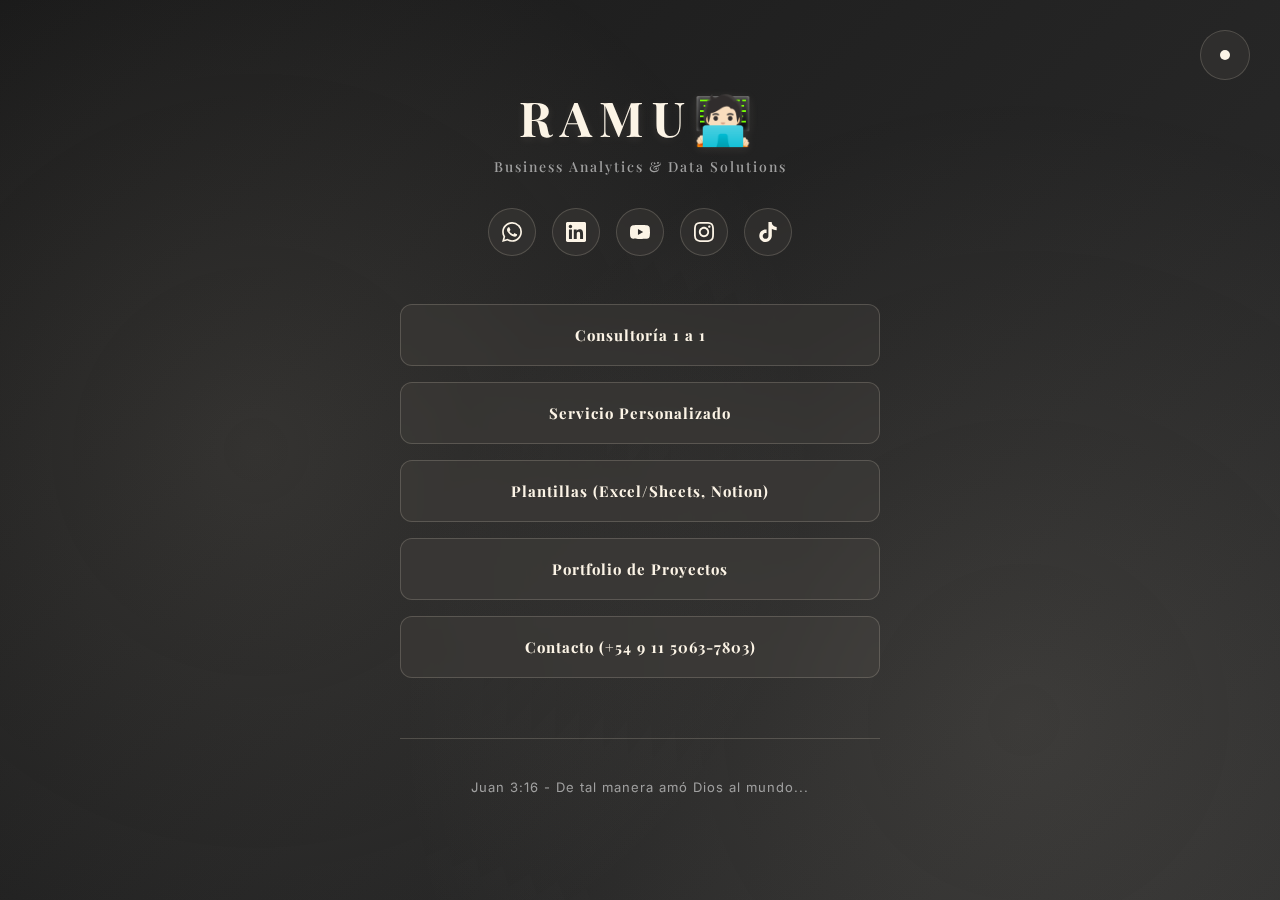
<file: index.html>
<!DOCTYPE html>
<html lang="es">
<head>
    <meta charset="UTF-8">
    <meta name="viewport" content="width=device-width, initial-scale=1.0">
    <title>RAMU - Ramiro Lombardi</title>
    <link rel="icon" href="data:image/svg+xml,<svg xmlns=%22http://www.w3.org/2000/svg%22 viewBox=%220 0 100 100%22><text y=%22.9em%22 font-size=%2285%22>🧑🏻‍💻</text></svg>">
    <link rel="stylesheet" href="styles.css">
</head>
<body>
    <button class="theme-toggle" onclick="toggleTheme()" aria-label="Toggle theme">
        <svg class="sun-icon" viewBox="0 0 24 24" xmlns="http://www.w3.org/2000/svg">
            <circle cx="12" cy="12" r="5"/>
            <line x1="12" y1="1" x2="12" y2="3"/>
            <line x1="12" y1="21" x2="12" y2="23"/>
            <line x1="4.22" y1="4.22" x2="5.64" y2="5.64"/>
            <line x1="18.36" y1="18.36" x2="19.78" y2="19.78"/>
            <line x1="1" y1="12" x2="3" y2="12"/>
            <line x1="21" y1="12" x2="23" y2="12"/>
            <line x1="4.22" y1="19.78" x2="5.64" y2="18.36"/>
            <line x1="18.36" y1="5.64" x2="19.78" y2="4.22"/>
        </svg>
        <svg class="moon-icon" viewBox="0 0 24 24" xmlns="http://www.w3.org/2000/svg">
            <path d="M21 12.79A9 9 0 1 1 11.21 3 7 7 0 0 0 21 12.79z"/>
        </svg>
    </button>

    <div class="container">
        <div class="header">
            
            <h1>RAMU🧑🏻‍💻</h1>
            <p>Business Analytics & Data Solutions</p>
            
            <div class="social-icons">
                <a href="https://wa.me/5491150637803?text=Hola%20Ramiro!%20Me%20contacto%20desde%20tu%20Web" class="social-icon" target="_blank" aria-label="WhatsApp">
                    <svg viewBox="0 0 24 24" fill="currentColor">
                        <path d="M17.472 14.382c-.297-.149-1.758-.867-2.03-.967-.273-.099-.471-.148-.67.15-.197.297-.767.966-.94 1.164-.173.199-.347.223-.644.075-.297-.15-1.255-.463-2.39-1.475-.883-.788-1.48-1.761-1.653-2.059-.173-.297-.018-.458.13-.606.134-.133.298-.347.446-.52.149-.174.198-.298.298-.497.099-.198.05-.371-.025-.52-.075-.149-.669-1.612-.916-2.207-.242-.579-.487-.5-.669-.51-.173-.008-.371-.01-.57-.01-.198 0-.52.074-.792.372-.272.297-1.04 1.016-1.04 2.479 0 1.462 1.065 2.875 1.213 3.074.149.198 2.096 3.2 5.077 4.487.709.306 1.262.489 1.694.625.712.227 1.36.195 1.871.118.571-.085 1.758-.719 2.006-1.413.248-.694.248-1.289.173-1.413-.074-.124-.272-.198-.57-.347m-5.421 7.403h-.004a9.87 9.87 0 01-5.031-1.378l-.361-.214-3.741.982.998-3.648-.235-.374a9.86 9.86 0 01-1.51-5.26c.001-5.45 4.436-9.884 9.888-9.884 2.64 0 5.122 1.03 6.988 2.898a9.825 9.825 0 012.893 6.994c-.003 5.45-4.437 9.884-9.885 9.884m8.413-18.297A11.815 11.815 0 0012.05 0C5.495 0 .16 5.335.157 11.892c0 2.096.547 4.142 1.588 5.945L.057 24l6.305-1.654a11.882 11.882 0 005.683 1.448h.005c6.554 0 11.89-5.335 11.893-11.893A11.821 11.821 0 0020.885 3.488"/>
                    </svg>
                </a>
                
                <a href="https://www.linkedin.com/in/ramulombardi/" class="social-icon" target="_blank" aria-label="LinkedIn">
                    <svg viewBox="0 0 24 24" fill="currentColor">
                        <path d="M20.447 20.452h-3.554v-5.569c0-1.328-.027-3.037-1.852-3.037-1.853 0-2.136 1.445-2.136 2.939v5.667H9.351V9h3.414v1.561h.046c.477-.9 1.637-1.85 3.37-1.85 3.601 0 4.267 2.37 4.267 5.455v6.286zM5.337 7.433c-1.144 0-2.063-.926-2.063-2.065 0-1.138.92-2.063 2.063-2.063 1.14 0 2.064.925 2.064 2.063 0 1.139-.925 2.065-2.064 2.065zm1.782 13.019H3.555V9h3.564v11.452zM22.225 0H1.771C.792 0 0 .774 0 1.729v20.542C0 23.227.792 24 1.771 24h20.451C23.2 24 24 23.227 24 22.271V1.729C24 .774 23.2 0 22.222 0h.003z"/>
                    </svg>
                </a>
                
                <a href="https://www.youtube.com/@ramulombardi" class="social-icon" target="_blank" aria-label="YouTube">
                    <svg viewBox="0 0 24 24" fill="currentColor">
                        <path d="M23.498 6.186a3.016 3.016 0 0 0-2.122-2.136C19.505 3.545 12 3.545 12 3.545s-7.505 0-9.377.505A3.017 3.017 0 0 0 .502 6.186C0 8.07 0 12 0 12s0 3.93.502 5.814a3.016 3.016 0 0 0 2.122 2.136c1.871.505 9.376.505 9.376.505s7.505 0 9.377-.505a3.015 3.015 0 0 0 2.122-2.136C24 15.93 24 12 24 12s0-3.93-.502-5.814zM9.545 15.568V8.432L15.818 12l-6.273 3.568z"/>
                    </svg>
                </a>
                
                <a href="https://www.instagram.com/ramu.lombardi/" class="social-icon" target="_blank" aria-label="Instagram">
                    <svg viewBox="0 0 24 24" fill="currentColor">
                        <path d="M12 2.163c3.204 0 3.584.012 4.85.07 3.252.148 4.771 1.691 4.919 4.919.058 1.265.069 1.645.069 4.849 0 3.205-.012 3.584-.069 4.849-.149 3.225-1.664 4.771-4.919 4.919-1.266.058-1.644.07-4.85.07-3.204 0-3.584-.012-4.849-.07-3.26-.149-4.771-1.699-4.919-4.92-.058-1.265-.07-1.644-.07-4.849 0-3.204.013-3.583.07-4.849.149-3.227 1.664-4.771 4.919-4.919 1.266-.057 1.645-.069 4.849-.069zm0-2.163c-3.259 0-3.667.014-4.947.072-4.358.2-6.78 2.618-6.98 6.98-.059 1.281-.073 1.689-.073 4.948 0 3.259.014 3.668.072 4.948.2 4.358 2.618 6.78 6.98 6.98 1.281.058 1.689.072 4.948.072 3.259 0 3.668-.014 4.948-.072 4.354-.2 6.782-2.618 6.979-6.98.059-1.28.073-1.689.073-4.948 0-3.259-.014-3.667-.072-4.947-.196-4.354-2.617-6.78-6.979-6.98-1.281-.059-1.69-.073-4.949-.073zm0 5.838c-3.403 0-6.162 2.759-6.162 6.162s2.759 6.163 6.162 6.163 6.162-2.759 6.162-6.163c0-3.403-2.759-6.162-6.162-6.162zm0 10.162c-2.209 0-4-1.79-4-4 0-2.209 1.791-4 4-4s4 1.791 4 4c0 2.21-1.791 4-4 4zm6.406-11.845c-.796 0-1.441.645-1.441 1.44s.645 1.44 1.441 1.44c.795 0 1.439-.645 1.439-1.44s-.644-1.44-1.439-1.44z"/>
                    </svg>
                </a>
                
                <a href="https://www.tiktok.com/@ramulombardi" class="social-icon" target="_blank" aria-label="TikTok">
                    <svg viewBox="0 0 24 24" fill="currentColor">
                        <path d="M12.525.02c1.31-.02 2.61-.01 3.91-.02.08 1.53.63 3.09 1.75 4.17 1.12 1.11 2.7 1.62 4.24 1.79v4.03c-1.44-.05-2.89-.35-4.2-.97-.57-.26-1.1-.59-1.62-.93-.01 2.92.01 5.84-.02 8.75-.08 1.4-.54 2.79-1.35 3.94-1.31 1.92-3.58 3.17-5.91 3.21-1.43.08-2.86-.31-4.08-1.03-2.02-1.19-3.44-3.37-3.65-5.71-.02-.5-.03-1-.01-1.49.18-1.9 1.12-3.72 2.58-4.96 1.66-1.44 3.98-2.13 6.15-1.72.02 1.48-.04 2.96-.04 4.44-.99-.32-2.15-.23-3.02.37-.63.41-1.11 1.04-1.36 1.75-.21.51-.15 1.07-.14 1.61.24 1.64 1.82 3.02 3.5 2.87 1.12-.01 2.19-.66 2.77-1.61.19-.33.4-.67.41-1.06.1-1.79.06-3.57.07-5.36.01-4.03-.01-8.05.02-12.07z"/>
                    </svg>
                </a>
            </div>
        </div>

        <div class="links">
            <a href="https://wa.me/5491150637803?text=Hola%20Ramiro!%20Me%20interesa%20la%20consultoría%201%20a%201" class="link-button" target="_blank">
                <span><strong>Consultoría 1 a 1</strong></span>
            </a>
            
            <a href="serviciopersonalizado.html" class="link-button">
                <span><strong>Servicio Personalizado</strong></span>
            </a>
            
            <a href="https://wa.me/5491150637803?text=Hola%20Ramiro!%20Me%20interesan%20las%20plantillas%20(Excel,%20Looker,%20Power%20BI)" class="link-button" target="_blank">
                <span><strong>Plantillas (Excel/Sheets, Notion)</strong></span>
            </a>
            
            <!-- <a href="https://wa.me/5491150637803?text=Hola%20Ramiro!%20Me%20interesan%20los%20cursos%20y%20la%20comunidad" class="link-button" target="_blank">
                <span><strong>Cursos y Comunidad</strong></span>
            </a> -->
            
            <a href="portfolio.html" class="link-button">
                <span><strong>Portfolio de Proyectos</strong></span>
            </a>
            
            <a href="https://wa.me/5491150637803?text=Hola%20Ramiro!%20Me%20contacto%20desde%20tu%20Web" class="link-button" target="_blank">
                <span><strong>Contacto (+54 9 11 5063-7803)</strong></span>
            </a>
        </div>

        <div class="footer">
            <p>Juan 3:16 - De tal manera amó Dios al mundo...</p>
            <div class="social-links">
                <a href="#"></a>
                <a href="#"></a>
                <a href="#"></a>
            </div>
        </div>
    </div>

    <script src="script.js"></script>
</body>
</html>
</file>
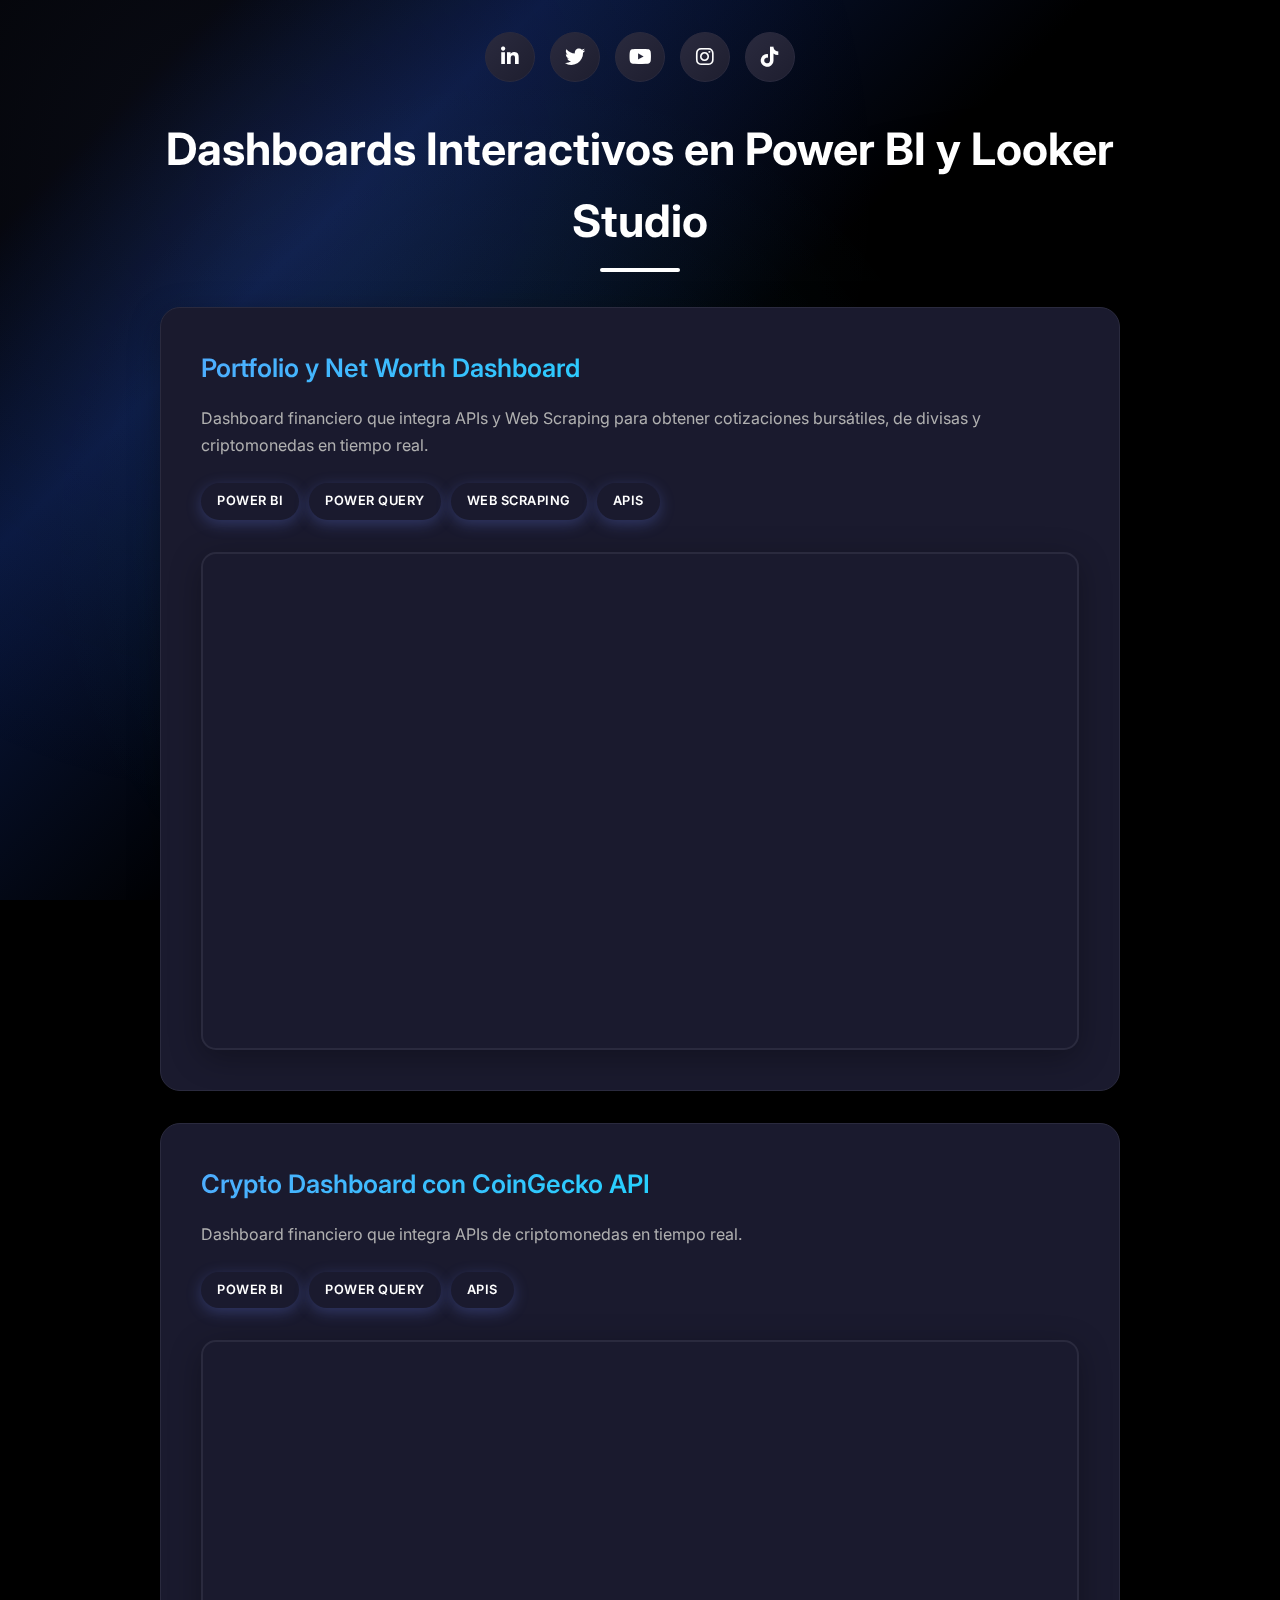
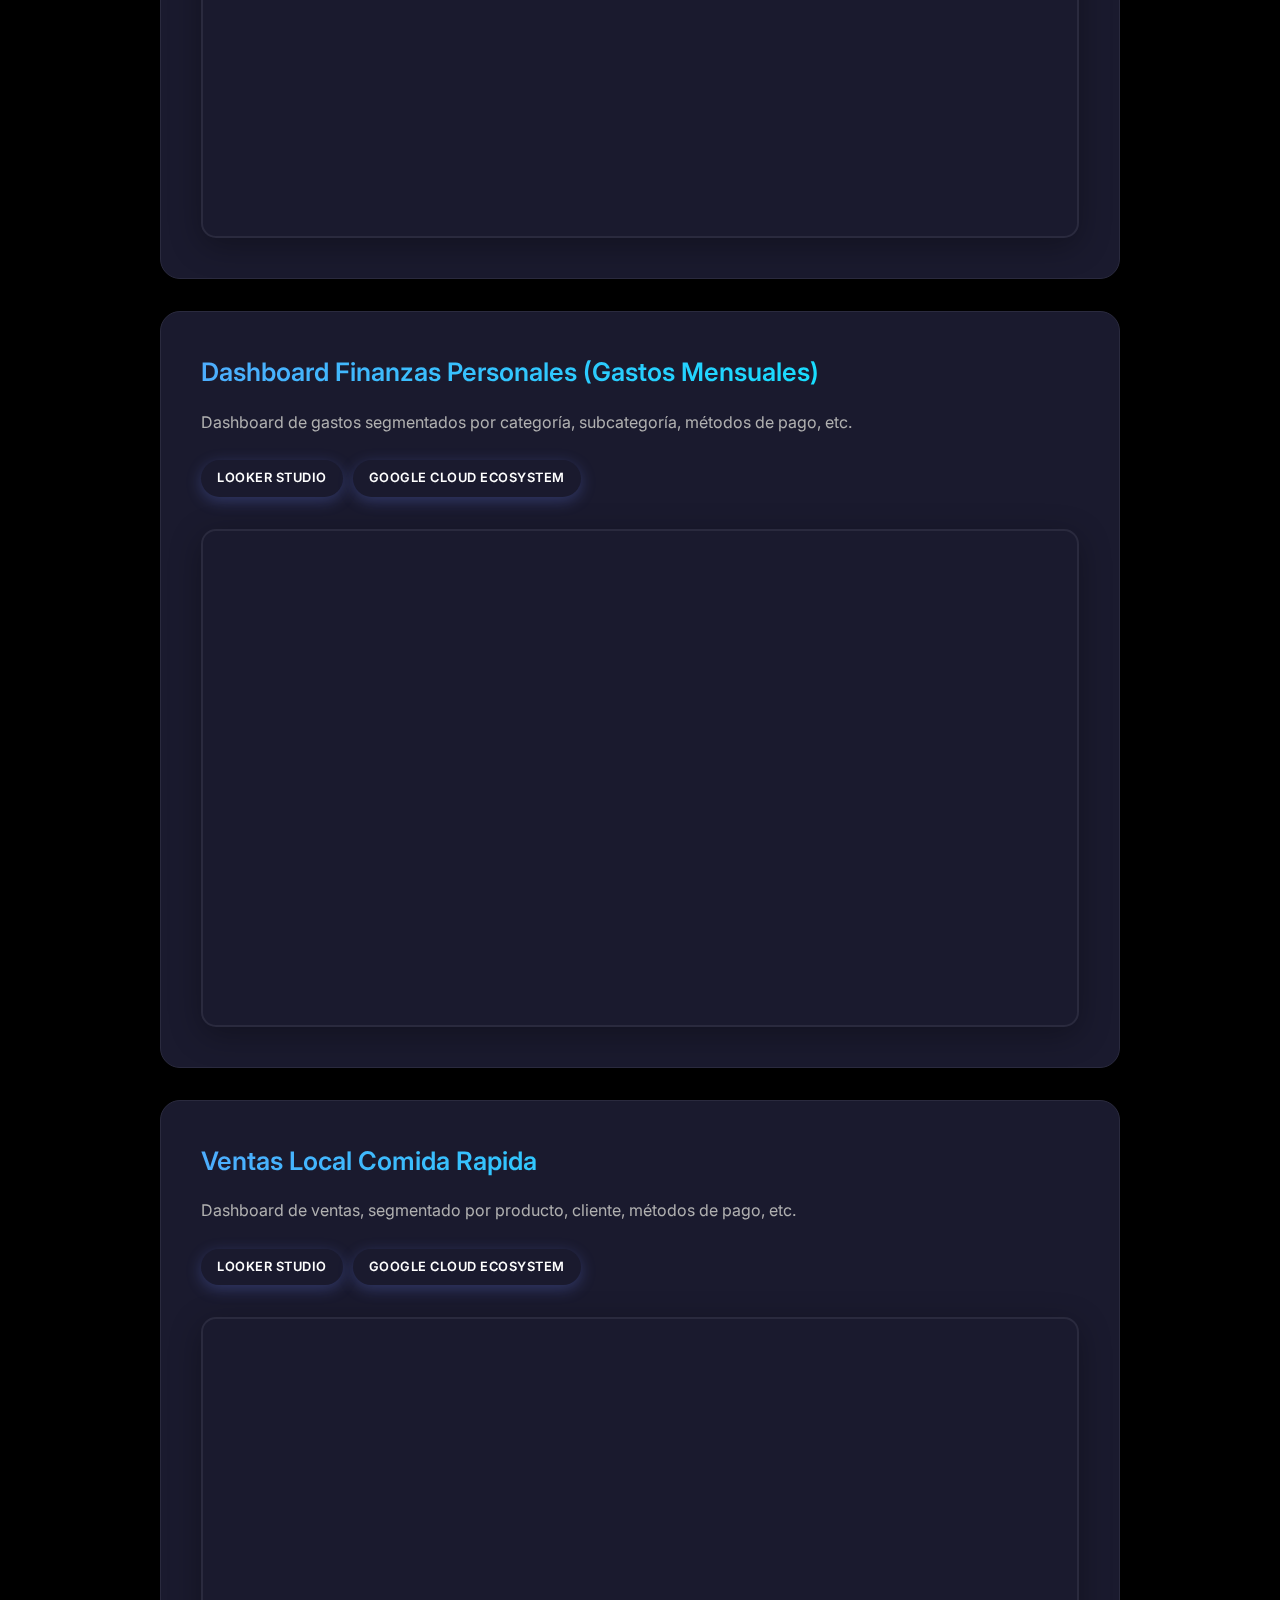
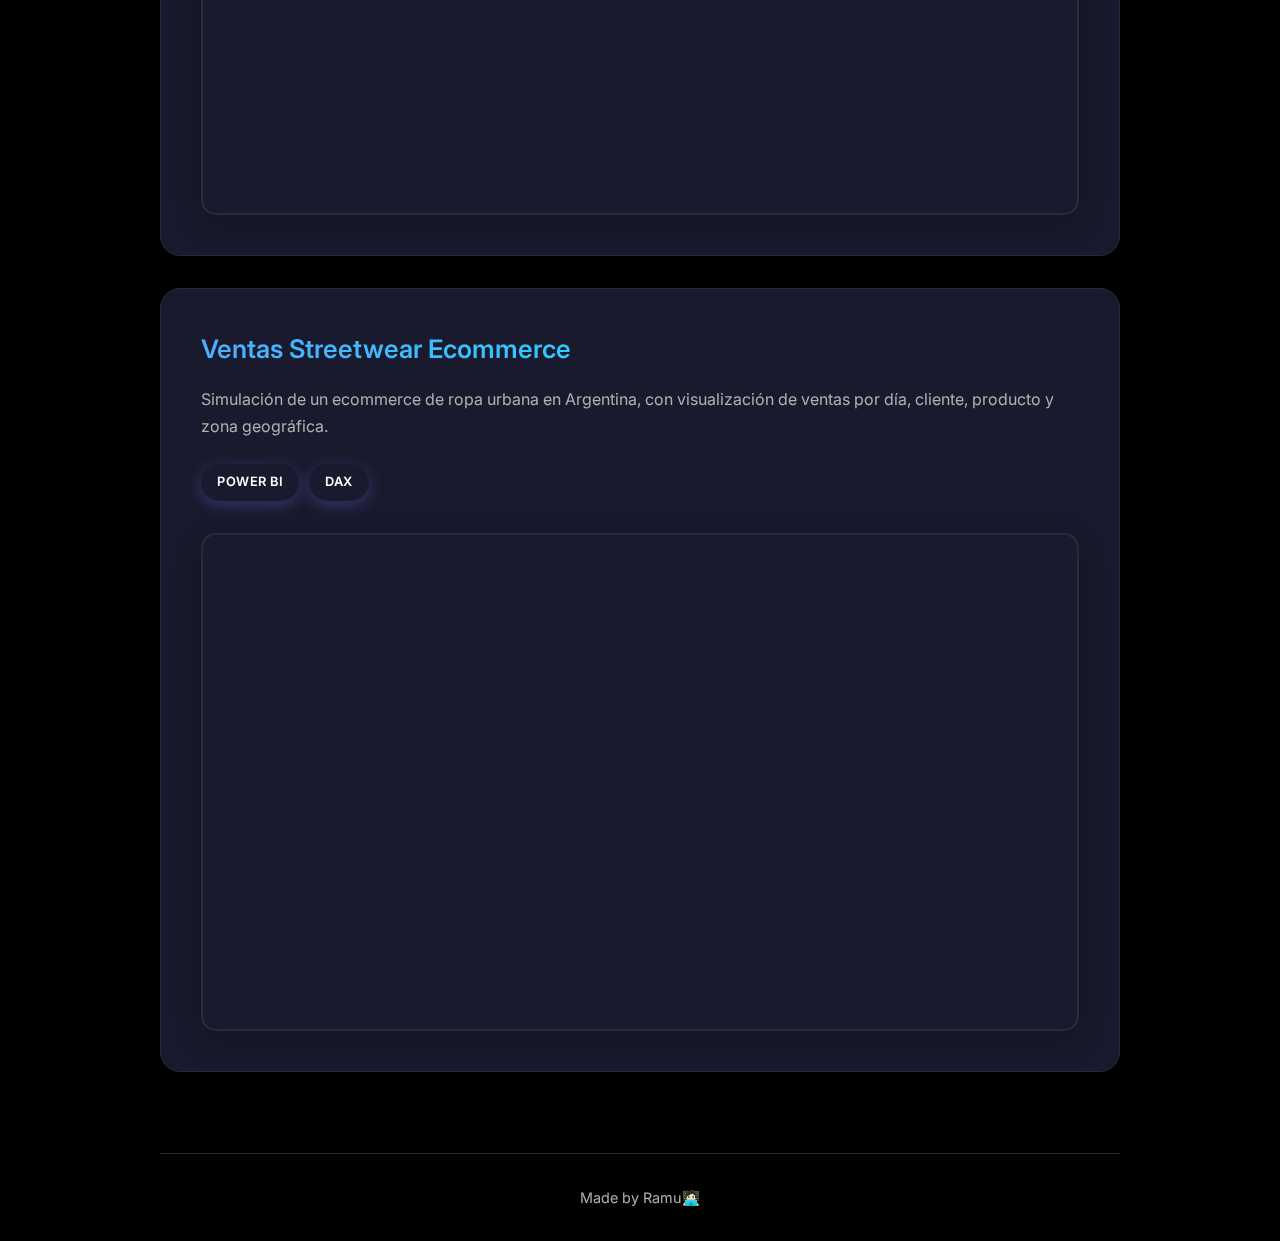
<file: dashboards.html>
<!DOCTYPE html>
<html lang="es">
<head>
  <meta charset="UTF-8">
  <meta name="viewport" content="width=device-width, initial-scale=1.0">
  <title>Dashboards | Ramu's Portfolio</title>
  <link rel="icon" href="data:image/svg+xml,<svg xmlns=%22http://www.w3.org/2000/svg%22 viewBox=%220 0 100 100%22><text y=%22.9em%22 font-size=%2285%22>🧑🏻‍💻</text></svg>">

  <!-- Google Fonts -->
  <link rel="preconnect" href="https://fonts.googleapis.com">
  <link rel="preconnect" href="https://fonts.gstatic.com" crossorigin>
  <link href="https://fonts.googleapis.com/css2?family=Inter:wght@300;400;500;600;700&display=swap" rel="stylesheet">

  <!-- Font Awesome -->
  <link rel="stylesheet" href="https://cdnjs.cloudflare.com/ajax/libs/font-awesome/6.4.0/css/all.min.css">

  <!-- CSS -->
  <link rel="stylesheet" href="css/styles.css">
</head>
<body>

  <div class="social-links">
    <a href="https://www.linkedin.com/in/ramulombardi" target="_blank" class="social-btn"><i class="fab fa-linkedin-in"></i></a>
    <a href="https://twitter.com/ramulombardi" target="_blank" class="social-btn"><i class="fab fa-twitter"></i></a>
    <a href="https://www.youtube.com/@ramulombardi" target="_blank" class="social-btn"><i class="fab fa-youtube"></i></a>
    <a href="https://www.instagram.com/ramulombardii" target="_blank" class="social-btn"><i class="fab fa-instagram"></i></a>
    <a href="https://www.tiktok.com/@ramulombardi" target="_blank" class="social-btn"><i class="fab fa-tiktok"></i></a>
  </div>

  <div class="container">

    <h1 class="section-title">Dashboards Interactivos en Power BI y Looker Studio</h1>

    <section id="dashboards" class="fade-in hidden-before-scroll delay-2">

      <div class="card">
        <h3>Portfolio y Net Worth Dashboard</h3>
        <p>Dashboard financiero que integra APIs y Web Scraping para obtener cotizaciones bursátiles, de divisas y criptomonedas en tiempo real.</p>
        <div class="tech-stack">
          <span class="tech-item">Power BI</span>
          <span class="tech-item">Power Query</span>
          <span class="tech-item">Web Scraping</span>
          <span class="tech-item">APIs</span>
        </div>
        <div class="dashboard-responsive">
          <iframe 
            src="https://app.powerbi.com/view?r=eyJrIjoiZjQzZmU3N2EtNzRlMy00N2MzLWIxMzMtMjI3NTZjOTdjNmRkIiwidCI6ImM1Y2I4YTU0LWYxZGEtNDNkOC05MmJiLTFiYjFiMTliMDVjNyIsImMiOjR9" 
            allowfullscreen>
          </iframe>
        </div>
      </div>



      <div class="card">
        <h3>Crypto Dashboard con CoinGecko API</h3>
        <p>Dashboard financiero que integra APIs de criptomonedas en tiempo real.</p>
        <div class="tech-stack">
          <span class="tech-item">Power BI</span>
          <span class="tech-item">Power Query</span>
          <span class="tech-item">APIs</span>
        </div>
        <div class="dashboard-responsive">
          <iframe 
            src="https://app.powerbi.com/view?r=eyJrIjoiOGFhZDFlMjUtZjljNS00N2U0LThlNzctYTljMWMyZmMyMzE0IiwidCI6ImM1Y2I4YTU0LWYxZGEtNDNkOC05MmJiLTFiYjFiMTliMDVjNyIsImMiOjR9" 
            allowfullscreen>
          </iframe>
        </div>
      </div>








      <div class="card">
        <h3>Dashboard Finanzas Personales (Gastos Mensuales)</h3>
        <p>Dashboard de gastos segmentados por categoría, subcategoría, métodos de pago, etc.</p>
        <div class="tech-stack">
          <span class="tech-item">Looker Studio</span>
          <span class="tech-item">Google Cloud Ecosystem</span>
        </div>
        <div class="dashboard-responsive">
          <iframe width="600" height="450" src="https://lookerstudio.google.com/embed/reporting/5f15ae7c-0c07-4823-9794-ebdc7c475eb5/page/tS0QF" frameborder="0" style="border:0" allowfullscreen sandbox="allow-storage-access-by-user-activation allow-scripts allow-same-origin allow-popups allow-popups-to-escape-sandbox"></iframe>
        </div>
      </div>

      <div class="card">
        <h3>Ventas Local Comida Rapida</h3>
        <p>Dashboard de ventas, segmentado por producto, cliente, métodos de pago, etc.</p>
        <div class="tech-stack">
          <span class="tech-item">Looker Studio</span>
          <span class="tech-item">Google Cloud Ecosystem</span>
        </div>
        <div class="dashboard-responsive">
          <iframe width="600" height="450" src="https://lookerstudio.google.com/embed/reporting/84ced582-1b33-4422-90be-7336b0b7fe6a/page/kx1QF" frameborder="0" style="border:0" allowfullscreen sandbox="allow-storage-access-by-user-activation allow-scripts allow-same-origin allow-popups allow-popups-to-escape-sandbox"></iframe>
        </div>
      </div>




      <div class="card">
        <h3>Ventas Streetwear Ecommerce</h3>
        <p>Simulación de un ecommerce de ropa urbana en Argentina, con visualización de ventas por día, cliente, producto y zona geográfica.</p>
        <div class="tech-stack">
          <span class="tech-item">Power BI</span>
          <span class="tech-item">DAX</span>
        </div>
        <div class="dashboard-responsive">
          <iframe 
            src="https://app.powerbi.com/view?r=eyJrIjoiY2YzNmU3MjQtYjIzNS00MWVhLWExNjktMzQzNGYzMDMyZGEwIiwidCI6ImM1Y2I4YTU0LWYxZGEtNDNkOC05MmJiLTFiYjFiMTliMDVjNyIsImMiOjR9" 
            allowfullscreen>
          </iframe>
        </div>
      </div>

    
      

    </section>

    <footer>
      <p>Made by Ramu<span style="color: var(--primary-light);">🧑🏻‍💻</span></p>
    </footer>

  </div>

  <script src="js/script.js"></script>
</body>
</html>
</file>
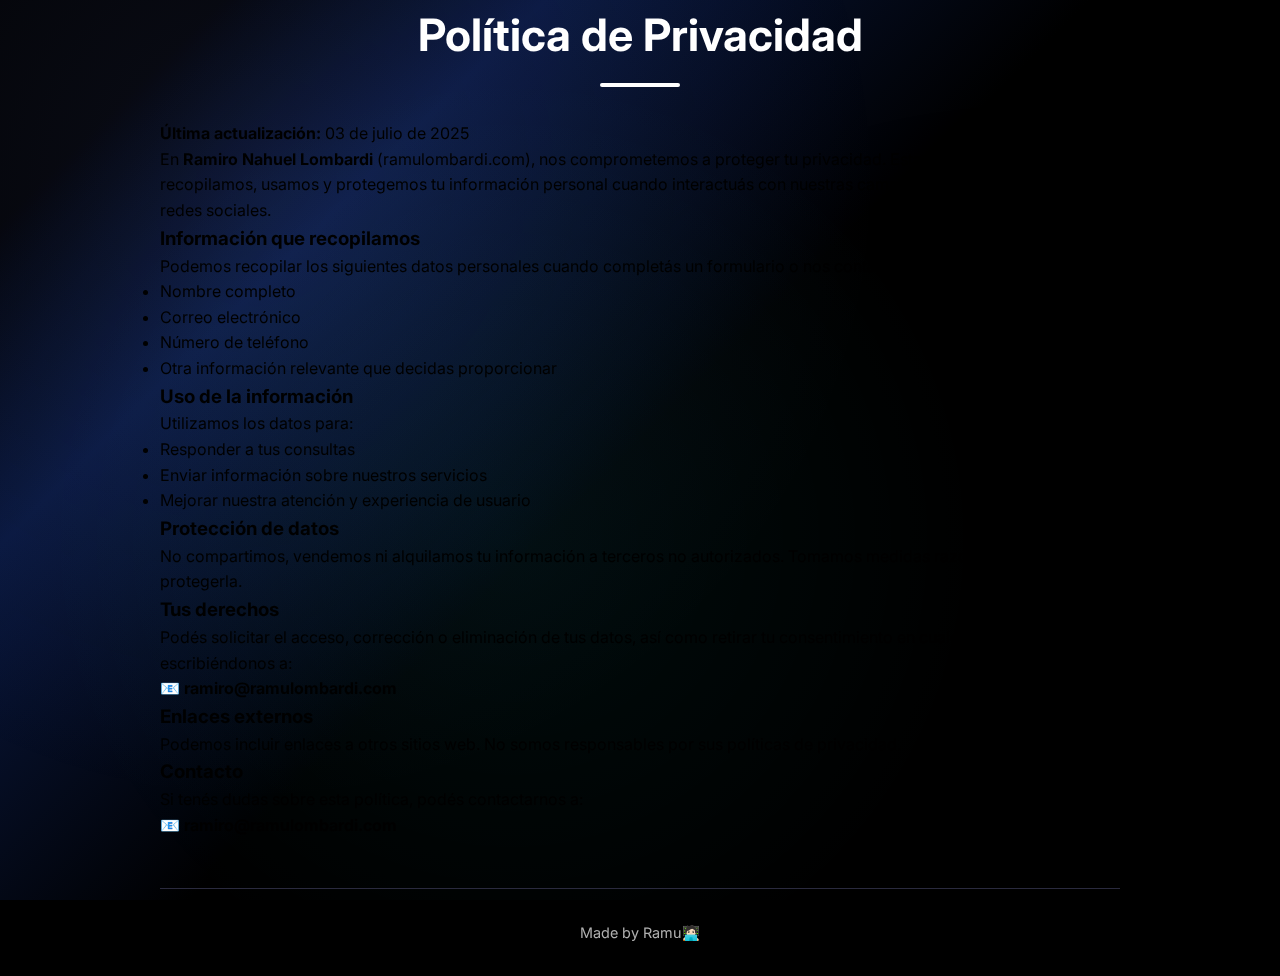
<file: privacypolicy.html>
<!DOCTYPE html>
<html lang="es">
<head>
  <meta charset="UTF-8">
  <meta name="viewport" content="width=device-width, initial-scale=1.0">
  <title>Política de Privacidad | Ramu's Portfolio</title>
  <link rel="icon" href="data:image/svg+xml,<svg xmlns=%22http://www.w3.org/2000/svg%22 viewBox=%220 0 100 100%22><text y=%22.9em%22 font-size=%2285%22>🧑🏻‍💻</text></svg>">

  <!-- Google Fonts -->
  <link rel="preconnect" href="https://fonts.googleapis.com">
  <link rel="preconnect" href="https://fonts.gstatic.com" crossorigin>
  <link href="https://fonts.googleapis.com/css2?family=Inter:wght@300;400;500;600;700&display=swap" rel="stylesheet">

  <!-- Font Awesome -->
  <link rel="stylesheet" href="https://cdnjs.cloudflare.com/ajax/libs/font-awesome/6.4.0/css/all.min.css">

  <!-- CSS -->
  <link rel="stylesheet" href="css/styles.css">
</head>
<body>
  <div class="container">
    <h1 class="section-title">Política de Privacidad</h1>

    <section id="privacy-policy" class="fade-in hidden-before-scroll delay-2">
      <p><strong>Última actualización:</strong> 03 de julio de 2025</p>

      <p>En <strong>Ramiro Nahuel Lombardi</strong> (ramulombardi.com), nos comprometemos a proteger tu privacidad. Esta política explica cómo recopilamos, usamos y protegemos tu información personal cuando interactuás con nuestras campañas publicitarias, sitio web o redes sociales.</p>

      <h3>Información que recopilamos</h3>
      <p>Podemos recopilar los siguientes datos personales cuando completás un formulario o nos contactás:</p>
      <ul>
        <li>Nombre completo</li>
        <li>Correo electrónico</li>
        <li>Número de teléfono</li>
        <li>Otra información relevante que decidas proporcionar</li>
      </ul>

      <h3>Uso de la información</h3>
      <p>Utilizamos los datos para:</p>
      <ul>
        <li>Responder a tus consultas</li>
        <li>Enviar información sobre nuestros servicios</li>
        <li>Mejorar nuestra atención y experiencia de usuario</li>
      </ul>

      <h3>Protección de datos</h3>
      <p>No compartimos, vendemos ni alquilamos tu información a terceros no autorizados. Tomamos medidas razonables para protegerla.</p>

      <h3>Tus derechos</h3>
      <p>Podés solicitar el acceso, corrección o eliminación de tus datos, así como retirar tu consentimiento en cualquier momento, escribiéndonos a:</p>
      <p><strong>📧 ramiro@ramulombardi.com</strong></p>

      <h3>Enlaces externos</h3>
      <p>Podemos incluir enlaces a otros sitios web. No somos responsables por sus políticas de privacidad.</p>

      <h3>Contacto</h3>
      <p>Si tenés dudas sobre esta política, podés contactarnos a:</p>
      <p><strong>📧 ramiro@ramulombardi.com</strong></p>
    </section>

    <footer>
      <p>Made by Ramu<span style="color: var(--primary-light);">🧑🏻‍💻</span></p>
    </footer>
  </div>

  <script src="js/script.js"></script>
</body>
</html>
</file>
<file: styles.css>
@import url('https://fonts.googleapis.com/css2?family=Playfair+Display:wght@400;600;700&family=Inter:wght@400;500;600&family=Parisienne&family=Allura&family=Great+Vibes&family=Tangerine:wght@700&family=Pinyon+Script&family=Rouge+Script&family=Mrs+Saint+Delafield&family=Italianno&family=Monsieur+La+Doulaise&family=Mr+Dafoe&family=Euphoria+Script&display=swap');

* {
    margin: 0;
    padding: 0;
    box-sizing: border-box;
}

:root {
    --bg-primary: #1a1a1a;
    --bg-secondary: #2d2d2d;
    --text-primary: #fcf4e6;
    --text-secondary: #a0a0a0;
    --accent: #E8DCC8;
    --accent-secondary: #d4c5ad;
    --border: rgba(232, 220, 200, 0.2);
    --card-bg: rgba(232, 220, 200, 0.05);
    --card-hover: rgba(232, 220, 200, 0.1);
    --shadow: rgba(0, 0, 0, 0.4);
    --glow: rgba(232, 220, 200, 0.1);
    --logo-text: #1a1a1a;
}

[data-theme="light"] {
    --bg-primary: #ffe7c7;
    --bg-secondary: #ffe6c5;
    --text-primary: #12184f;
    --text-secondary: #39476f;
    --accent: #1a1a1a;
    --accent-secondary: #2d2d2d;
    --border: rgba(26, 26, 26, 0.15);
    --card-bg: #fcead2;
    --card-hover: #fff4e7;
    --shadow: rgba(0, 0, 0, 0.1);
    --glow: rgba(232, 220, 200, 0.3);
    --logo-text: #1a1a1a;
}

body {
    font-family: 'Inter', sans-serif;
    background: linear-gradient(135deg, var(--bg-primary) 0%, var(--bg-secondary) 100%);
    min-height: 100vh;
    display: flex;
    justify-content: center;
    align-items: center;
    padding: 20px;
    position: relative;
    overflow-x: hidden;
    transition: background 0.4s ease;
}

body::before {
    content: '';
    position: fixed;
    top: 0;
    left: 0;
    width: 100%;
    height: 100%;
    background-image: radial-gradient(circle at 20% 50%, var(--glow) 0%, transparent 50%),
                      radial-gradient(circle at 80% 80%, var(--glow) 0%, transparent 50%);
    pointer-events: none;
    transition: opacity 0.4s ease;
}

.theme-toggle {
    position: fixed;
    top: 30px;
    right: 30px;
    width: 50px;
    height: 50px;
    background: var(--card-bg);
    backdrop-filter: blur(10px);
    border: 1px solid var(--border);
    border-radius: 50%;
    display: flex;
    align-items: center;
    justify-content: center;
    cursor: pointer;
    transition: all 0.3s ease;
    z-index: 1000;
}

.theme-toggle:hover {
    background: var(--card-hover);
    transform: scale(1.1);
    box-shadow: 0 8px 16px var(--shadow);
}

.theme-toggle svg {
    width: 24px;
    height: 24px;
    fill: var(--text-primary);
    transition: all 0.3s ease;
}

/* Por defecto mostrar el sol */
.sun-icon {
    display: block;
}

.moon-icon {
    display: none;
}

/* En modo claro mostrar la luna */
[data-theme="light"] .sun-icon {
    display: none;
}

[data-theme="light"] .moon-icon {
    display: block;
}

.container {
    max-width: 480px;
    width: 100%;
    position: relative;
    z-index: 2;
}

.header {
    text-align: center;
    margin-bottom: 48px;
    animation: fadeInDown 0.8s ease;
}

@keyframes fadeInDown {
    from {
        opacity: 0;
        transform: translateY(-20px);
    }
    to {
        opacity: 1;
        transform: translateY(0);
    }
}

.logo-container {
    position: relative;
    width: 140px;
    height: 140px;
    margin: 0 auto 24px;
}

.logo-ring {
    position: absolute;
    top: 0;
    left: 0;
    width: 100%;
    height: 100%;
    border: 3px solid var(--accent);
    border-radius: 50%;
    animation: rotate 20s linear infinite;
    transition: border-color 0.4s ease;
}

@keyframes rotate {
    from { transform: rotate(0deg); }
    to { transform: rotate(360deg); }
}

.logo-ring::before {
    content: '';
    position: absolute;
    top: -3px;
    left: 50%;
    width: 8px;
    height: 8px;
    background: var(--accent);
    border-radius: 50%;
    transform: translateX(-50%);
    transition: background 0.4s ease;
}

.logo {
    position: relative;
    width: 100%;
    height: 100%;
    background: linear-gradient(135deg, #E8DCC8 0%, #d4c5ad 100%);
    border-radius: 50%;
    display: flex;
    align-items: center;
    justify-content: center;
    font-family: 'Playfair Display', serif;
    font-size: 64px;
    font-weight: 700;
    color: var(--logo-text);
    box-shadow: 
        0 10px 40px var(--glow),
        inset 0 2px 10px rgba(255, 255, 255, 0.3);
    transition: box-shadow 0.4s ease;
}

.header h1 {
    font-family: 'Playfair Display', serif;
    font-size: 48px;
    font-weight: 700;
    color: var(--text-primary);
    margin-bottom: 8px;
    letter-spacing: 8px;
    text-shadow: 0 2px 10px var(--glow);
    transition: color 0.4s ease, text-shadow 0.4s ease;
}

.header p {
    font-size: 14px;
    color: var(--text-secondary);
    letter-spacing: 2px;
    text-transform: none;
    font-weight: 500;
    transition: color 0.4s ease;
    margin-bottom: 32px;
    font-family: 'Playfair Display', serif;
}

.social-icons {
    display: flex;
    justify-content: center;
    gap: 16px;
    margin-top: 24px;
}

.social-icon {
    width: 48px;
    height: 48px;
    background: var(--card-bg);
    backdrop-filter: blur(10px);
    border: 1px solid var(--border);
    border-radius: 50%;
    display: flex;
    align-items: center;
    justify-content: center;
    color: var(--text-primary);
    text-decoration: none;
    transition: all 0.3s cubic-bezier(0.4, 0, 0.2, 1);
    position: relative;
    overflow: hidden;
}

.social-icon svg {
    width: 20px;
    height: 20px;
    fill: currentColor;
    transition: all 0.3s ease;
}

.social-icon::before {
    content: '';
    position: absolute;
    inset: 0;
    background: linear-gradient(135deg, var(--card-hover) 0%, transparent 100%);
    opacity: 0;
    transition: opacity 0.3s ease;
    border-radius: 50%;
}

.social-icon:hover {
    background: var(--card-hover);
    border-color: var(--border);
    transform: translateY(-2px) scale(1.05);
    box-shadow: 
        0 8px 16px var(--shadow),
        0 0 20px var(--glow);
}

.social-icon:hover::before {
    opacity: 1;
}

.social-icon:hover svg {
    transform: scale(1.1);
}

.social-icon:active {
    transform: translateY(-1px) scale(1.02);
}

.links {
    display: flex;
    flex-direction: column;
    gap: 16px;
}

.link-button {
    background: var(--card-bg);
    backdrop-filter: blur(10px);
    border: 1px solid var(--border);
    padding: 20px 32px;
    text-decoration: none;
    color: var(--text-primary);
    font-size: 15px;
    font-weight: 500;
    text-align: center;
    transition: all 0.4s cubic-bezier(0.4, 0, 0.2, 1);
    position: relative;
    overflow: hidden;
    letter-spacing: 1px;
    border-radius: 12px;
    animation: fadeInUp 0.8s ease backwards;
    font-family: 'Playfair Display', serif;
}

@keyframes fadeInUp {
    from {
        opacity: 0;
        transform: translateY(20px);
    }
    to {
        opacity: 1;
        transform: translateY(0);
    }
}

.link-button:nth-child(1) { animation-delay: 0.1s; }
.link-button:nth-child(2) { animation-delay: 0.2s; }
.link-button:nth-child(3) { animation-delay: 0.3s; }
.link-button:nth-child(4) { animation-delay: 0.4s; }
.link-button:nth-child(5) { animation-delay: 0.5s; }
.link-button:nth-child(6) { animation-delay: 0.6s; }

.link-button::before {
    content: '';
    position: absolute;
    top: 0;
    left: -100%;
    width: 100%;
    height: 100%;
    background: linear-gradient(90deg, transparent, var(--card-hover), transparent);
    transition: left 0.6s ease;
}

.link-button:hover::before {
    left: 100%;
}

.link-button::after {
    content: '';
    position: absolute;
    inset: 0;
    background: linear-gradient(135deg, var(--card-hover) 0%, transparent 100%);
    opacity: 0;
    transition: opacity 0.4s ease;
    border-radius: 12px;
}

.link-button:hover {
    background: var(--card-hover);
    border-color: var(--border);
    transform: translateY(-4px);
    box-shadow: 
        0 12px 24px var(--shadow),
        0 0 40px var(--glow);
}

.link-button:hover::after {
    opacity: 1;
}

.link-button span {
    position: relative;
    z-index: 1;
}

.link-button:active {
    transform: translateY(-2px);
}

.footer {
    text-align: center;
    margin-top: 60px;
    padding-top: 40px;
    border-top: 1px solid var(--border);
    animation: fadeIn 1s ease 0.8s backwards;
    transition: border-color 0.4s ease;
}

@keyframes fadeIn {
    from { opacity: 0; }
    to { opacity: 1; }
}

.footer p {
    color: var(--text-secondary);
    font-size: 13px;
    letter-spacing: 1px;
    margin-bottom: 20px;
    transition: color 0.4s ease;
}

.social-links {
    display: flex;
    justify-content: center;
    gap: 32px;
}

.social-links a {
    color: var(--text-primary);
    text-decoration: none;
    font-size: 13px;
    letter-spacing: 1px;
    transition: all 0.3s ease;
    position: relative;
    font-weight: 500;
}

.social-links a::after {
    content: '';
    position: absolute;
    bottom: -4px;
    left: 0;
    width: 0;
    height: 1px;
    background: var(--text-primary);
    transition: width 0.3s ease;
}

.social-links a:hover {
    opacity: 0.7;
}

.social-links a:hover::after {
    width: 100%;
}

@media (max-width: 480px) {
    .theme-toggle {
        top: 20px;
        right: 20px;
        width: 45px;
        height: 45px;
    }

    .theme-toggle svg {
        width: 20px;
        height: 20px;
    }

    .header h1 {
        font-size: 40px;
        letter-spacing: 6px;
    }

    .logo-container {
        width: 120px;
        height: 120px;
    }

    .logo {
        font-size: 56px;
    }

    .link-button {
        font-size: 14px;
        padding: 18px 24px;
    }

            .social-links {
                gap: 24px;
            }

            .social-icons {
                gap: 12px;
                margin-top: 20px;
            }

            .social-icon {
                width: 42px;
                height: 42px;
            }

            .social-icon svg {
                width: 18px;
                height: 18px;
            }
        }
</file>
<file: css/styles.css>
:root {
    /* Paleta de colores */
    --background-dark: #000000;
    --background-gradient: linear-gradient(135deg, #000000 10%, #09173d 25%, #000000 50%);
    --card-bg-light: #000000;
    --card-bg-gradient: linear-gradient(135deg, #2a2a3e 0%, #1e1e2f 100%);
    
    /* Gradientes principales */
    --primary-gradient: linear-gradient(135deg, #ffffff 0%, #ffffff 100%);
    --secondary-gradient: linear-gradient(135deg, #000000 0%, #000000 100%);
    --accent-gradient: linear-gradient(135deg, #4facfe 0%, #00f2fe 100%);
    --success-gradient: linear-gradient(135deg, #43e97b 0%, #38f9d7 100%);
    --warning-gradient: linear-gradient(135deg, #000000 0%, #fee140 100%);
    
    /* Colores de texto */
    --text-primary: #000000; 
    --text-secondary: #b0b0b0;
    --text-accent: #00f2fe;
    
    /* Efectos y sombras */
    --shadow-primary: 0 10px 30px rgba(133, 152, 235, 0.3);
    --shadow-secondary: 0 10px 30px rgba(0, 0, 0, 0.3);
    --shadow-card: 0 8px 32px rgba(0, 0, 0, 0.3);
    --shadow-glow: 0 0 20px rgba(102, 126, 234, 0.5);
    
    /* Bordes */
    --border-gradient: linear-gradient(135deg, #667eea 0%, #764ba2 100%);
    --border-subtle: #2a2a3e;
    
    /* Colores específicos */
    --whatsapp-green: #25D366;
    --whatsapp-green-hover: #1ebd5a;
}

/* Base global */
* {
    box-sizing: border-box;
    margin: 0;
    padding: 0;
}

body {
    font-family: 'Inter', -apple-system, BlinkMacSystemFont, 'Segoe UI', Roboto, sans-serif;
    background: var(--background-dark);
    background-image: var(--background-gradient);
    background-attachment: fixed;
    color: var(--text-primary);
    line-height: 1.6;
    overflow-x: hidden;
    -webkit-font-smoothing: antialiased;
    -moz-osx-font-smoothing: grayscale;
}

body::before {
    content: '';
    position: fixed;
    top: 0;
    left: 0;
    width: 100%;
    height: 100%;
    background: 
        radial-gradient(circle at 20% 20%, rgba(102, 126, 234, 0.1) 0%, transparent 50%),
        radial-gradient(circle at 80% 80%, rgba(0, 0, 0, 0.1) 0%, transparent 50%),
        radial-gradient(circle at 40% 60%, rgba(0, 242, 254, 0.05) 0%, transparent 50%);
    pointer-events: none;
    z-index: -1;
}

.container {
    max-width: 1000px;
    margin: 0 auto;
    padding: 0 20px;
}

/* Encabezado */
header {
    text-align: center;
    padding: 4rem 1rem 3rem;
    position: relative;
    overflow: hidden;
    margin-bottom: 3rem;
}

header::before {
    content: '';
    position: absolute;
    top: -100%;
    left: -100%;
    width: 300%;
    height: 300%;
    z-index: -1;
    animation: pulse 20s infinite alternate;
}

@keyframes pulse {
    0% { transform: scale(1) rotate(0deg); opacity: 0.3; }
    100% { transform: scale(1.3) rotate(10deg); opacity: 0.1; }
}

.intro {
    display: flex;
    flex-direction: column;
    align-items: center;
    justify-content: center;
    gap: 2rem;
}

.profile-pic {
    width: 280px;
    height: 280px;
    border-radius: 30%;
    object-fit: cover;
    border: 0.3px solid transparent;
    background: var(--primary-gradient);
    padding: 0px;
    margin-bottom: 1rem;
    box-shadow: var(--shadow-primary);
    transition: all 0.4s ease;
    position: relative;
}


.profile-pic:hover {
    transform: scale(1.1);
    box-shadow: var(--shadow-glow);
}

.profile-pic::before {
    content: '';
    position: absolute;
    inset: -3px;
    background: var(--primary-gradient);
    border-radius: 50%;
    z-index: -1;
    animation: rotate 4s linear infinite;
}

@keyframes rotate {
    0% { transform: rotate(0deg); }
    100% { transform: rotate(360deg); }
}

/* --- AJUSTE PARA EL EMOJI --- */
.emoji-img {
    height: 1.5em; /* Buen tamaño para el emoji */
    width: auto;
    vertical-align: -0.15em; /* Ajuste para subir el emoji. Puedes probar con valores como -0.1em, -2px, -3px */
    margin-left: 8px; /* Mantén el espacio entre el texto y el emoji */
    display: inline-block;
}

header h2 {
    font-size: 3.5rem;
    margin-bottom: 1rem;
    background: var(--primary-gradient);
    -webkit-background-clip: text;
    -webkit-text-fill-color: transparent;
    background-clip: text;
    font-weight: 700;
    text-shadow: 0 0 30px rgba(102, 126, 234, 0.5);
}

header h3 {
    font-size: 1.3rem;
    color: var(--text-secondary);
    margin-bottom: 2rem;
    max-width: 600px;
    margin-left: auto;
    margin-right: auto;
    line-height: 1.6;
}

.btn {
    display: inline-flex;
    align-items: center;
    justify-content: center;
    padding: 14px 32px;
    border-radius: 50px;
    font-weight: 600;
    text-decoration: none;
    transition: all 0.4s ease;
    margin: 0.5rem;
    font-size: 1rem;
    position: relative;
    overflow: hidden;
    text-transform: uppercase;
    letter-spacing: 1px;
}

.btn::before {
    content: '';
    position: absolute;
    top: 0;
    left: -100%;
    width: 100%;
    height: 100%;
    background: linear-gradient(90deg, transparent, rgba(255, 255, 255, 0.2), transparent);
    transition: left 0.5s;
}

.btn:hover::before {
    left: 100%;
}

.btn-primary {
    background: #1a1a2e;
    color: white;
    border: none;
    box-shadow: var(--shadow-primary);
    margin-top: 0.01rem;
    margin-bottom: 1.4rem;
}




.btn-primary:hover {
    transform: translateY(-4px);
    box-shadow: 0 15px 40px rgba(102, 126, 234, 0.4);
}

/* Enlaces sociales */
.social-links {
    display: flex;
    justify-content: center;
    gap: 15px;
    flex-wrap: wrap;
    margin-bottom: 2rem;
    padding-top: 2rem;
}

.social-btn {
    display: flex;
    align-items: center;
    justify-content: center;
    width: 50px;
    height: 50px;
    border-radius: 50%;
    background: var(--card-bg-gradient);
    color: #ffffff;
    transition: all 0.4s ease;
    font-size: 20px;
    text-decoration: none;
    border: 1px solid var(--border-subtle);
    position: relative;
    overflow: hidden;
}

.social-btn::before {
    content: '';
    position: absolute;
    top: 0;
    left: 0;
    width: 100%;
    height: 100%;
    background: #161628;
    opacity: 0;
    transition: opacity 0.4s ease;
}

.social-btn:hover::before {
    opacity: 1;
}

.social-btn:hover {
    color: white;
    transform: translateY(-5px) scale(1.1);
    box-shadow: var(--shadow-primary);
}

.social-btn i {
    position: relative;
    z-index: 1;
}

/* Secciones */
section {
    padding: 0.1rem 0;
    position: relative;
}

.section-title {
    font-size: 2.8rem;
    margin-bottom: 3rem;
    position: relative;
    display: block;
    text-align: center;
    background: var(--primary-gradient);
    -webkit-background-clip: text;
    -webkit-text-fill-color: transparent;
    background-clip: text;
    font-weight: 700;
}

.section-title::after {
    content: '';
    position: absolute;
    bottom: -15px;
    left: 50%;
    transform: translateX(-50%);
    width: 80px;
    height: 4px;
    background: var(--primary-gradient);
    border-radius: 2px;
}

/* Tarjetas (Cards) */
.card {
    background: #1a1a2e;
    border-radius: 20px;
    padding: 2.5rem;
    margin-bottom: 2rem;
    transition: all 0.4s ease;
    border: 1px solid var(--border-subtle);
    box-shadow: var(--shadow-card);
    position: relative;
    overflow: hidden;
}

.card::before {
    content: '';
    position: absolute;
    top: 0;
    left: 0;
    width: 100%;
    height: 100%;
    background: linear-gradient(135deg, rgba(102, 126, 234, 0.1) 0%, rgba(0, 0, 0, 0.1) 100%);
    opacity: 0;
    transition: opacity 0.4s ease;
}

.card:hover::before {
    opacity: 1;
}

.card:hover {
    transform: translateY(-10px);
    box-shadow: 0 20px 40px rgba(0, 0, 0, 0.3);
    border-color: rgba(102, 126, 234, 0.5);
}

.card h3 {
    font-size: 1.6rem;
    margin-bottom: 1rem;
    background: var(--accent-gradient);
    -webkit-background-clip: text;
    -webkit-text-fill-color: transparent;
    background-clip: text;
    font-weight: 600;
    position: relative;
    z-index: 1;
}

.card p {
    color: var(--text-secondary);
    font-size: 1rem;
    line-height: 1.7;
    position: relative;
    z-index: 1;
}

.tech-stack {
    display: flex;
    flex-wrap: wrap;
    gap: 10px;
    margin-top: 1.5rem;
    position: relative;
    z-index: 1;
}

.tech-item {
    background: #1a1a2e;
    color: white;
    padding: 8px 16px;
    border-radius: 25px;
    font-size: 0.8rem;
    font-weight: 600;
    text-transform: uppercase;
    letter-spacing: 0.5px;
    box-shadow: 0 4px 15px rgba(102, 126, 234, 0.3);
    transition: all 0.3s ease;
}

.tech-item:hover {
    transform: translateY(-2px);
    box-shadow: 0 8px 25px rgba(102, 126, 234, 0.4);
}

.project-link {
    display: inline-block;
    margin-top: 1.5rem;
    padding: 12px 24px;
    background: #25D366; /* Corregido de #43e97b a var(--whatsapp-green) si es para consistencia */
    color: white;
    text-decoration: none;
    border-radius: 25px;
    font-weight: 600;
    transition: all 0.4s ease;
    font-size: 0.9rem;
    text-transform: uppercase;
    letter-spacing: 1px;
    box-shadow: 0 8px 25px rgba(67, 233, 123, 0.3);
    position: relative;
    z-index: 1;
}

.project-link:hover {
    transform: translateY(-3px);
    box-shadow: 0 12px 35px rgba(67, 233, 123, 0.4);
}

/* Carrusel de Certificaciones */
.cert-carousel {
    overflow: hidden;
    width: 100%;
    margin-top: 2rem;
    position: relative;
    padding: 15px 0;
}

.cert-track {
    display: flex;
    gap: 20px;
    animation: scroll-certs 25s linear infinite;
    width: max-content;
    padding-bottom: 10px;
}

.cert-thumb {
    height: 250px;
    border-radius: 15px;
    cursor: pointer;
    box-shadow: var(--shadow-card);
    transition: all 0.4s ease;
    border: 2px solid transparent;
    background: var(--card-bg-gradient);
    padding: 2px;
}

.cert-thumb:hover {
    transform: scale(1.05);
    box-shadow: var(--shadow-primary);
    border-color: rgba(102, 126, 234, 0.5);
}

@keyframes scroll-certs {
    0% { transform: translateX(0); }
    100% { transform: translateX(-50%); }
}

/* Modal */
.modal {
    display: none;
    position: fixed;
    z-index: 9999;
    padding-top: 60px;
    left: 0;
    top: 0;
    width: 100%;
    height: 100%;
    background: rgba(0, 0, 0, 0.9);
    backdrop-filter: blur(10px);
}

.modal-content {
    display: block;
    margin: auto;
    max-width: 90%;
    max-height: 85%;
    border-radius: 15px;
    box-shadow: var(--shadow-primary);
}

.close {
    position: absolute;
    top: 25px;
    right: 35px;
    color: #fff;
    font-size: 3rem;
    font-weight: normal;
    cursor: pointer;
    transition: all 0.3s ease;
}

.close:hover {
    color: var(--text-accent);
    transform: rotate(90deg) scale(1.2);
}

/* Sección de Contacto */
#contact {
    margin-top: 3rem;
    padding-top: 3rem;
    border-top: 1px solid var(--border-subtle);
    position: relative; /* ¡Añadido! Crea un nuevo contexto de apilamiento */
    z-index: 1; /* ¡Añadido! Asegura que la sección esté por encima de fondos con z-index: -1 */
}

#contact .card {
    background: transparent;
    border: none;
    box-shadow: none;
    padding: 10;
    text-align: center;
}

.contact-info {
    width: 100%;
    max-width: 600px;
    margin: 0 auto;
    display: flex;
    flex-direction: column;
    align-items: center;
    gap: 1.5rem;
}

.contact-item {
    display: flex;
    align-items: center;
    gap: 12px;
    font-size: 1.1rem;
    color: var(--text-secondary);
    padding: 15px 25px;
    border-radius: 15px;
    transition: all 0.3s ease;
    border: 1px solid var(--border-subtle);
    position: relative; /* ¡Añadido! Necesario para que z-index funcione */
    z-index: 2; /* ¡Añadido! Asegura que sea clicable */
}

.contact-item:hover {
    transform: translateY(-4px);
    box-shadow: var(--shadow-card);
}

.contact-item a {
    color: var(--text-accent);
    text-decoration: none;
    transition: color 0.3s ease;
    /* Los enlaces dentro del item ya tienen z-index por su padre si este tiene z-index,
       pero si el problema persiste específicamente en el texto del enlace,
       podrías añadir aquí: position: relative; z-index: 3; */
}

.contact-item a:hover {
    color: #ffffff;
}

.contact-icon {
    background: var(--primary-gradient);
    -webkit-background-clip: text;
    -webkit-text-fill-color: transparent;
    background-clip: text;
    font-size: 1.3rem;
}

/* Botón de WhatsApp */
.whatsapp-button {
    display: inline-flex;
    align-items: center;
    gap: 15px;
    padding: 20px 40px;
    background: var(--whatsapp-green);
    color: white !important;
    text-decoration: none;
    border-radius: 20px;
    font-weight: 600;
    transition: all 0.4s ease;
    font-size: 2rem;
    box-shadow: 0 8px 25px rgb(36, 208, 99);
    margin-bottom: 0.5rem;
    text-transform: uppercase;
    letter-spacing: 1px;
    position: relative; /* ¡Añadido! Necesario para que z-index funcione */
    z-index: 2; /* ¡Añadido! Asegura que sea clicable */
}

.whatsapp-button:hover {
    background-color: var(--whatsapp-green-hover);
    transform: translateY(-4px);
    box-shadow: 0 12px 35px rgba(37, 211, 102, 0.4);
}

/* Responsive Dashboards */
.dashboard-responsive {
    position: relative;
    width: 100%;
    padding-bottom: 56.25%;
    height: 0;
    overflow: hidden;
    margin-top: 2rem;
    border-radius: 15px;
    border: 2px solid var(--border-subtle);
    box-shadow: var(--shadow-card);
}

.dashboard-responsive iframe {
    position: absolute;
    top: 0;
    left: 0;
    width: 100%;
    height: 100%;
    border: none;
}

/* Centrado general para tarjetas de proyectos */
.card.centered {
    text-align: center;
}

.card.centered .tech-stack {
    justify-content: center;
}

/* Footer */
footer {
    text-align: center;
    padding: 2rem 0;
    color: var(--text-secondary);
    font-size: 0.9rem;
    border-top: 1px solid var(--border-subtle);
    margin-top: 3rem;
}

/* Media Queries para adaptabilidad */
@media (max-width: 768px) {
    header {
        padding: 3rem 1rem 2rem;
    }

    header h2 {
        font-size: 2.5rem;
    }

    header h3 {
        font-size: 1.1rem;
    }

    .profile-pic {
        width: 140px;
        height: 140px;
    }

    .social-links {
        padding-top: 1.5rem;
        margin-bottom: 2rem;
    }

    .section-title {
        font-size: 2rem;
        margin-bottom: 2rem;
    }

    .card {
        padding: 2rem;
        margin-bottom: 1.5rem;
    }

    .card h3 {
        font-size: 1.3rem;
    }

    .cert-thumb {
        height: 200px;
    }

    .modal-content {
        max-width: 95%;
        max-height: 80%;
    }

    .close {
        font-size: 2.5rem;
        top: 20px;
        right: 20px;
    }

    #contact {
        margin-top: 2rem;
        padding-top: 2rem;
    }

    .contact-item {
        font-size: 1rem;
    }

    .contact-icon {
        font-size: 1.1rem;
    }

    footer {
        padding: 1.5rem 0;
        margin-top: 2.5rem;
    }
}

@media (max-width: 480px) {
    header {
        padding: 2.5rem 1rem 1.5rem;
    }

    header h2 {
        font-size: 2rem;
    }

    header h3 {
        font-size: 1rem;
    }

    .profile-pic {
        width: 120px;
        height: 120px;
    }

    .social-links {
        gap: 10px;
        padding-top: 1rem;
        margin-bottom: 1.5rem;
    }

    .social-btn {
        width: 40px;
        height: 40px;
        font-size: 16px;
    }

    .btn {
        padding: 10px 20px;
        font-size: 0.9rem;
    }

    .section-title {
        font-size: 1.8rem;
        margin-bottom: 1.5rem;
    }

    .card {
        padding: 1.5rem;
        margin-bottom: 1rem;
    }

    .card h3 {
        font-size: 1.2rem;
    }

    .tech-item {
        font-size: 0.7rem;
        padding: 6px 12px;
    }

    .project-link {
        padding: 10px 20px;
        font-size: 0.8rem;
    }

    .contact-item {
        font-size: 0.9rem;
        padding: 12px 20px;
    }

    .whatsapp-button {
        padding: 15px 25px;
        font-size: 1rem;
    }

    .dashboard-responsive {
        margin-top: 1.5rem;
    }

    footer {
        padding: 1rem 0;
        margin-top: 2rem;
        font-size: 0.8rem;
    }
}

/* Animaciones adicionales */
@keyframes glow {
    0% { box-shadow: 0 0 5px rgba(102, 126, 234, 0.5); }
    50% { box-shadow: 0 0 20px rgba(102, 126, 234, 0.8); }
    100% { box-shadow: 0 0 5px rgba(102, 126, 234, 0.5); }
}

.glow-on-hover:hover {
    animation: glow 2s infinite;
}

/* Efectos de parallax suaves */
.parallax-element {
    transform: translateZ(0);
    will-change: transform;
}

/* Mejoras en la accesibilidad */
@media (prefers-reduced-motion: reduce) {
    * {
        animation-duration: 0.01ms !important;
        animation-iteration-count: 1 !important;
        transition-duration: 0.01ms !important;
    }
}
</file>
